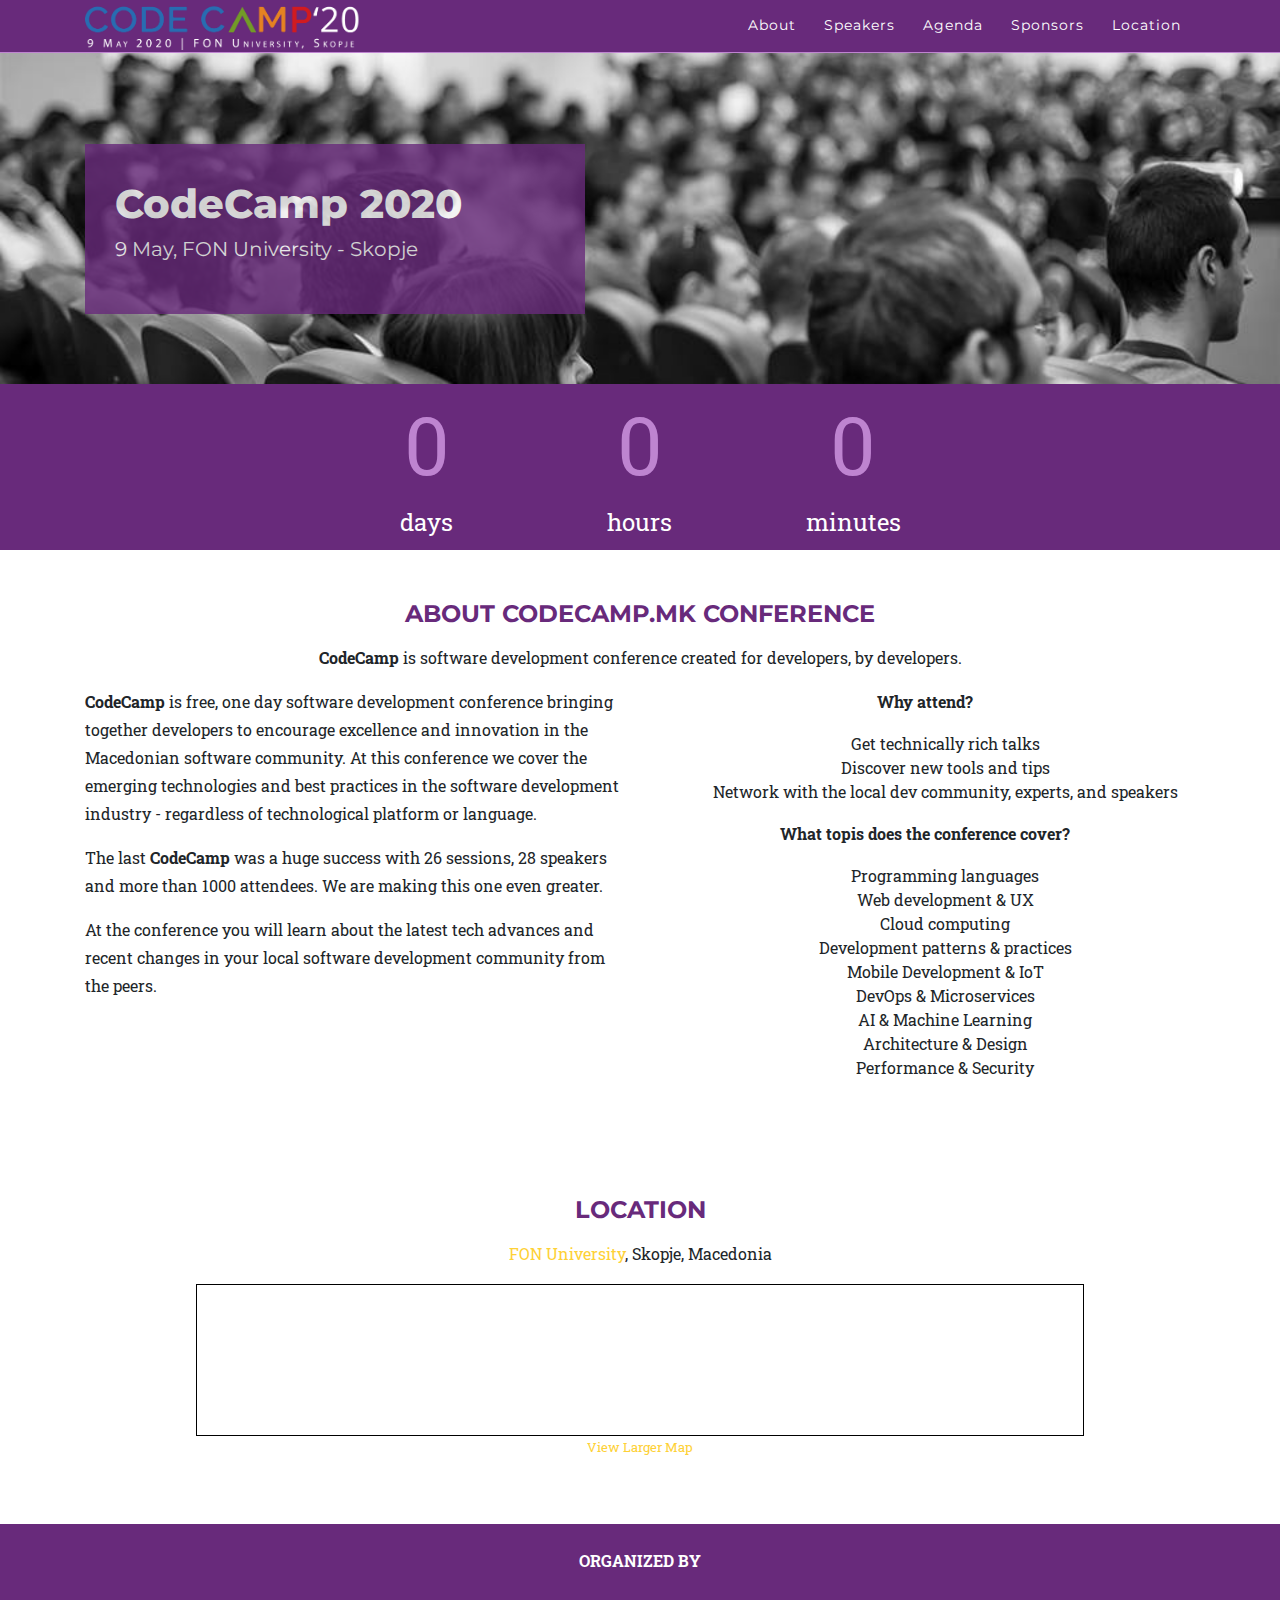
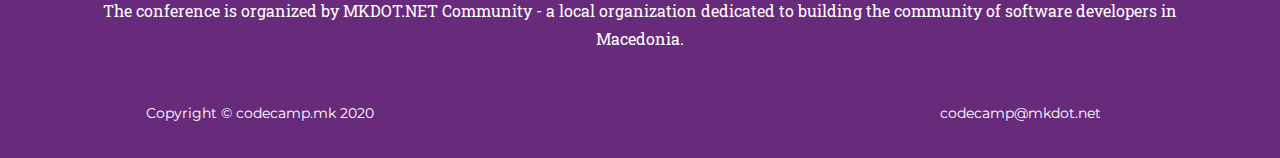
<file: index.html>
﻿"
<!DOCTYPE html>
<html lang="en">
<head>
    <meta charset="utf-8">
    <meta name="viewport" content="width=device-width, initial-scale=1">
    <meta name="description" content="">
    <meta name="author" content="">
    <title>CODECAMP.mk 2020 Conference</title>
    <!-- Bootstrap core CSS -->
    <link href="vendor/bootstrap/css/bootstrap.min.css" rel="stylesheet">
    <!-- Custom fonts for this template -->
    <link href="vendor/font-awesome/css/font-awesome.min.css" rel="stylesheet" type="text/css">
    <link href="https://fonts.googleapis.com/css?family=Montserrat:400,700" rel="stylesheet" type="text/css">
    <link href='https://fonts.googleapis.com/css?family=Kaushan+Script' rel='stylesheet' type='text/css'>
    <link href='https://fonts.googleapis.com/css?family=Droid+Serif:400,700,400italic,700italic' rel='stylesheet' type='text/css'>
    <link href='https://fonts.googleapis.com/css?family=Roboto+Slab:400,100,300,700' rel='stylesheet' type='text/css'>
    <!-- Custom styles for this template -->
    <link href="css/agency.css" rel="stylesheet">
    <!-- Global site tag (gtag.js) - Google Analytics -->
    <script async src="https://www.googletagmanager.com/gtag/js?id=UA-128061995-1"></script>
    <script>
        window.dataLayer = window.dataLayer || [];
        function gtag() { dataLayer.push(arguments); }
        gtag('js', new Date());

        gtag('config', 'UA-128061995-1');
    </script>
</head>
<body>
    <!-- Navigation -->
    <nav class="navbar navbar-expand-lg navbar-dark fixed-top" id="mainNav">
        <div class="container">
            <a class="navbar-brand js-scroll-trigger" href="#page-top">
                <img src="/img/codeCamp_Logo2020_white.png" class="logo" />
            </a>
            <button class="navbar-toggler navbar-toggler-right" type="button" data-toggle="collapse" data-target="#navbarResponsive" aria-controls="navbarResponsive" aria-expanded="false" aria-label="Toggle navigation">
                Menu
                <i class="fa fa-bars"></i>
            </button>
            <div class="collapse navbar-collapse" id="navbarResponsive">
                <ul class="navbar-nav text-uppercase ml-auto">
                    <li class="nav-item">
                        <a class="nav-link js-scroll-trigger" href="#about">About</a>
                    </li>
                    <li class="nav-item">
                        <a class="nav-link js-scroll-trigger" href="#speakers">Speakers</a>
                    </li>
                    <li class="nav-item">
                        <a class="nav-link js-scroll-trigger" href="#agenda">Agenda</a>
                    </li>
                    <li class="nav-item">
                        <a class="nav-link js-scroll-trigger" href="#sponsors">Sponsors</a>
                    </li>
                    <li class="nav-item">
                        <a class="nav-link js-scroll-trigger" href="#location">Location</a>
                    </li>
                    <li class="nav-item">
                        <!--<a class="nav-link nav-link-tickets" href="https://swarmtix.com/e/codecamp2020" target="_blank">GET TICKETS</a>-->
                    </li>
                </ul>
            </div>
        </div>
    </nav>
    <!-- Header -->
    <header class="masthead" id="page-top">
        <div class="container">
            <div class="intro-text">
                <div class="intro-heading">CodeCamp 2020</div>
                <div class="intro-heading2">9 May, FON University - Skopje</div>
                <div class="intro-heading3">
                    <!--<a href="https://sessionize.com/codecampmk" target="_blank">BECOME A SPEAKER</a>
                    &nbsp;&nbsp;|&nbsp;&nbsp;
                    <a href="https://swarmtix.com/e/codecamp2020"  target="_blank">GET TICKETS</a>-->
                </div>
            </div>
        </div>
    </header>

    <div class="section-counter container-fluid">
        <div class="row">
            <div class="col-md-3"></div>
            <div class="col-md-2">
                <div class="wrapper-span">
                    <div id="days" class="number"></div>
                    <div class="sub-span">days</div>
                </div>
            </div>
            <div class="col-md-2">
                <div class="wrapper-span">
                    <div id="hours" class="number"></div>
                    <div class="sub-span">hours</div>
                </div>
            </div>
            <div class="col-md-2">
                <div class="wrapper-span">
                    <div id="minutes" class="number"></div>
                    <div class="sub-span">minutes</div>
                </div>
            </div>
            <div class="col-md-3"></div>
        </div>
    </div>

    <section id="about">
        <div class="container">
            <h2 class="section-heading">About CodeCamp.mk Conference</h2>
            <p class="text-center"><b>CodeCamp</b> is software development conference created for developers, by developers.</p>
            <div class="row">
                <div class="col-lg-6">
                    <p>
                        <b>CodeCamp</b> is free, one day software development conference bringing together developers to encourage excellence and innovation in the Macedonian software community. At this conference we cover the emerging technologies and best practices in the software development industry - regardless of technological platform or language.
                    </p>
                    <p>
                        The last <b>CodeCamp</b> was a huge success with 26 sessions, 28 speakers and more than 1000 attendees. We are making this one even greater.
                    </p>
                    <p>
                        At the conference you will learn about the latest tech advances and recent changes in your local software development community from the peers.
                    </p>
                </div>
                <div class="col-lg-6 text-center">
                    <p>
                        <b>Why attend?</b><br />
                        <ul style="list-style-type:none;">
                            <li>Get technically rich talks</li>
                            <li>Discover new tools and tips</li>
                            <li>Network with the local dev community, experts, and speakers</li>
                        </ul>
                    </p>
                    <p>
                        <b>What topis does the conference cover?</b><br />
                        <ul style="list-style-type:none;">
                            <li>Programming languages              </li>
                            <li>Web development & UX               </li>
                            <li>Cloud computing                    </li>
                            <li>Development patterns & practices   </li>
                            <li>Mobile Development & IoT           </li>
                            <li>DevOps & Microservices             </li>
                            <li>AI & Machine Learning              </li>
                            <li>Architecture & Design              </li>
                            <li>Performance & Security             </li>
                        </ul>
                    </p>
                </div>
            </div>
        </div>
    </section>

    <section id="location">
        <div class="container">
            <h2 class="section-heading">Location</h2>
            <p class="text-center"><a href="http://fon.edu.mk" target="_blank">FON University</a>, Skopje, Macedonia</p>
            <p class="text-center">
                <iframe width="80%" frameborder="0" scrolling="no" marginheight="0" marginwidth="0" src="https://www.openstreetmap.org/export/embed.html?bbox=21.46957576274872%2C41.99119536465497%2C21.478534340858463%2C41.99464410498172&amp;layer=mapnik&amp;marker=41.99291975817645%2C21.47405505180359" style="border: 1px solid black"></iframe>
                <br /><small><a href="https://www.openstreetmap.org/?mlat=41.99292&amp;mlon=21.47406#map=18/41.99292/21.47406" target="_blank">View Larger Map</a></small>
            </p>
        </div>
    </section>

    <footer>
        <div class="container">
            <b>ORGANIZED BY</b>
            <br /><br />
            <p>
                The conference is organized by MKDOT.NET Community - a local organization dedicated to building the community of software developers in Macedonia.
            </p>
            <br />
            <div class="row">
                <div class="col-md-4">
                    <span class="copyright">Copyright &copy; codecamp.mk 2020</span>
                </div>
                <div class="col-md-4">
                    <!--<ul class="list-inline social-buttons">
                        <li class="list-inline-item">
                            <a href="#">
                                <i class="fa fa-twitter"></i>
                            </a>
                        </li>
                        <li class="list-inline-item">
                            <a href="https://www.facebook.com/events/1652972008140055/">
                                <i class="fa fa-facebook"></i>
                            </a>
                        </li>
                    </ul>-->
                </div>
                <div class="col-md-4">
                    <ul class="list-inline quicklinks">
                        <li class="list-inline-item">
                            <span>codecamp@mkdot.net</span>
                        </li>
                        <!--<li class="list-inline-item">
                          <a href="#">Privacy Policy</a>
                        </li>
                        <li class="list-inline-item">
                          <a href="#">Terms of Use</a>
                        </li>-->
                    </ul>
                </div>
            </div>
        </div>
    </footer>
    <script src="vendor/jquery/jquery.min.js"></script>
    <script src="vendor/bootstrap/js/bootstrap.bundle.min.js"></script>
    <script>
        $(function () {

            let $days = document.getElementById("days");
            let $hours = document.getElementById("hours");
            let $minutes = document.getElementById("minutes");
            let dueDate = new Date(2020, 4, 9, 8, 0, 0);
            console.log(dueDate);

            function format(value) {
                let str = "" + value;
                let pad = "0";
                return pad.substring(0, pad.length - str.length) + str;
            }

            function refreshCounter() {
                let now = new Date(Date.now());
                let hours = 0;
                let days = 0;
                let minutes = 0;

                if (now < dueDate) {
                    let remainingMs = new Date(dueDate - now);
                    let totalMinutes = Math.floor(remainingMs / 1000 / 60);
                    minutes = totalMinutes % 60;
                    hours = Math.floor(totalMinutes / 60) % 24;
                    days = Math.floor(totalMinutes / 60 / 24);
                }

                $days.innerHTML = format(days);
                $hours.innerHTML = format(hours);
                $minutes.innerHTML = format(minutes);
            }


            function doCount() {
                refreshCounter();
                setTimeout(() => { doCount(); }, 1000);
            }

            doCount();

        });
    </script>
</body>
</html>
</file>
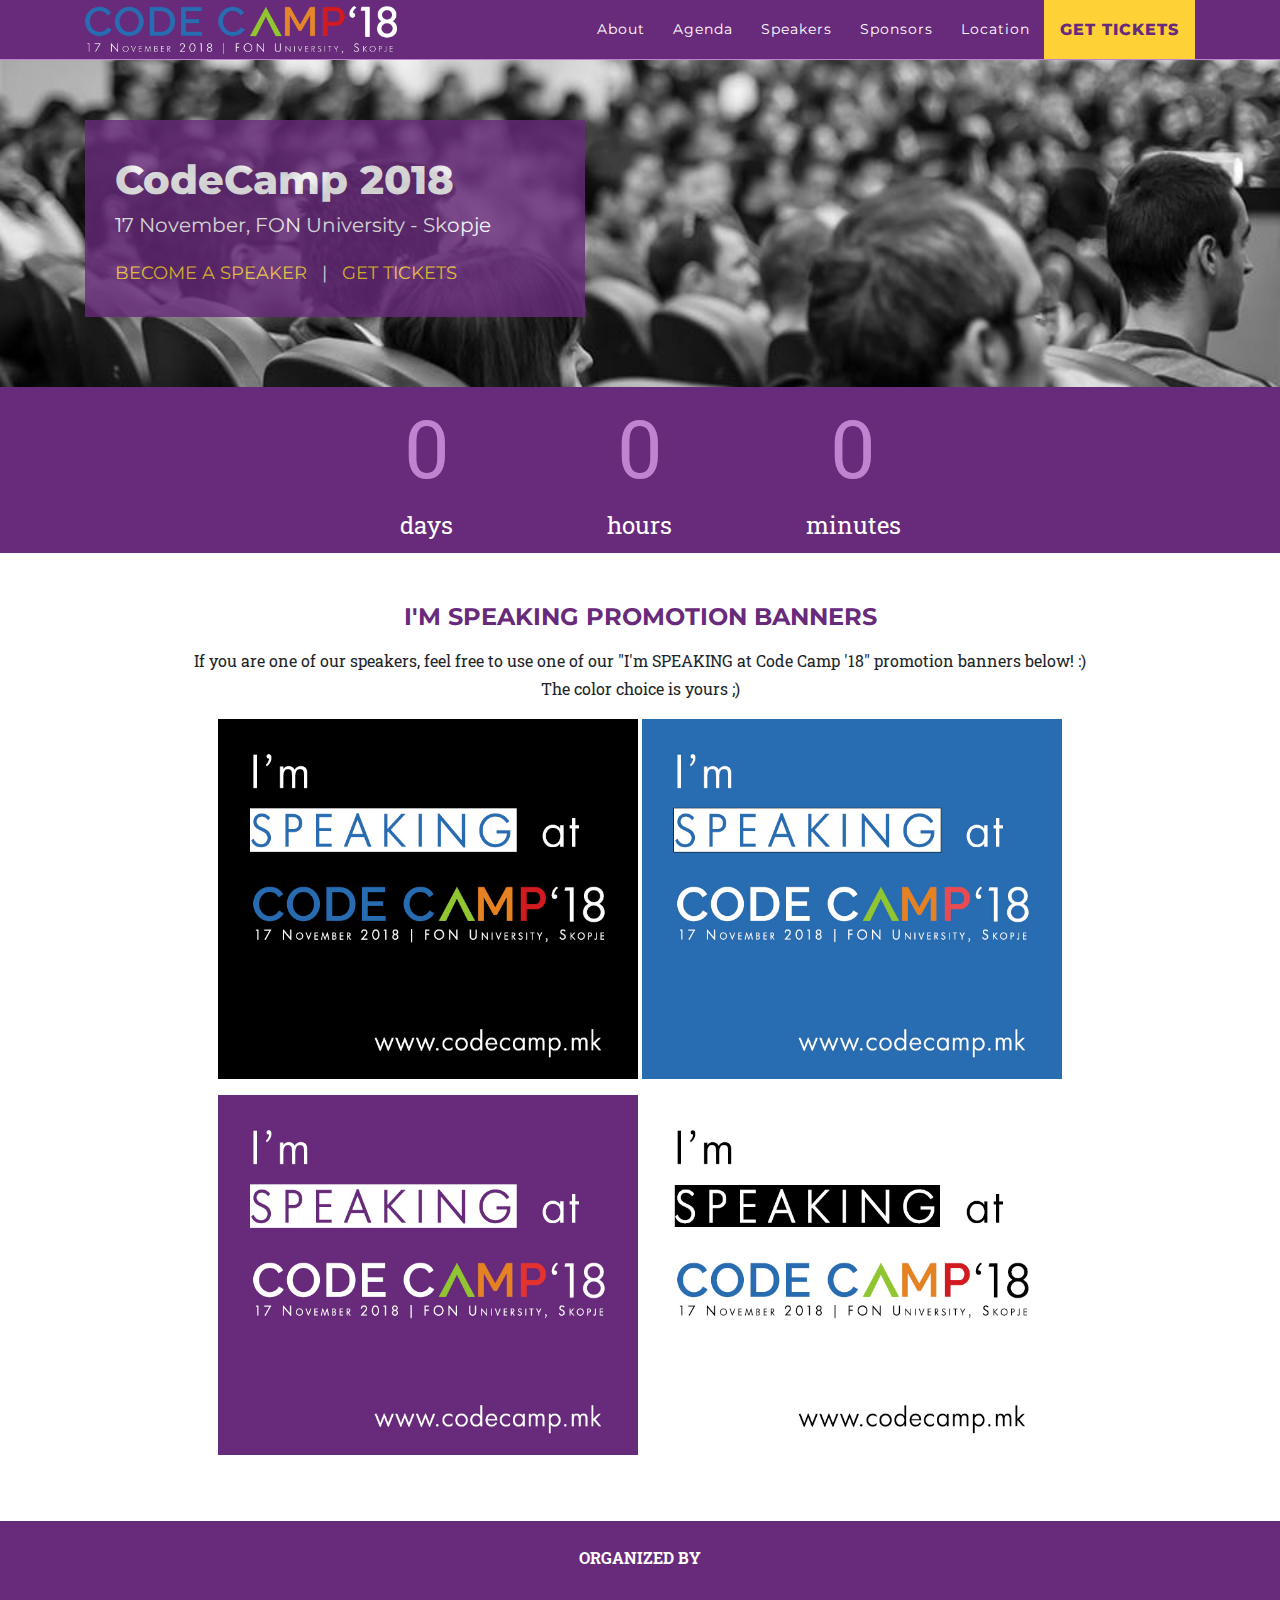
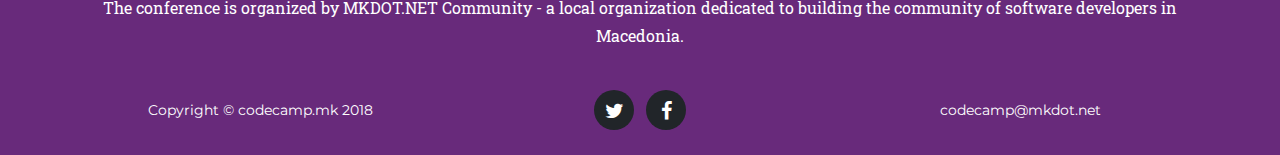
<file: 2018/imspeaking.html>
<!DOCTYPE html>
<html lang="en">
<head>
    <meta charset="utf-8">
    <meta name="viewport" content="width=device-width, initial-scale=1">
    <meta name="description" content="">
    <meta name="author" content="">
    <title>CODECAMP.mk 2018 Conference</title>
    <!-- Bootstrap core CSS -->
    <link href="vendor/bootstrap/css/bootstrap.min.css" rel="stylesheet">
    <!-- Custom fonts for this template -->
    <link href="vendor/font-awesome/css/font-awesome.min.css" rel="stylesheet" type="text/css">
    <link href="https://fonts.googleapis.com/css?family=Montserrat:400,700" rel="stylesheet" type="text/css">
    <link href='https://fonts.googleapis.com/css?family=Kaushan+Script' rel='stylesheet' type='text/css'>
    <link href='https://fonts.googleapis.com/css?family=Droid+Serif:400,700,400italic,700italic' rel='stylesheet' type='text/css'>
    <link href='https://fonts.googleapis.com/css?family=Roboto+Slab:400,100,300,700' rel='stylesheet' type='text/css'>
    <!-- Custom styles for this template -->
    <link href="css/agency.css" rel="stylesheet">
	<!-- Global site tag (gtag.js) - Google Analytics -->
	<script async src="https://www.googletagmanager.com/gtag/js?id=UA-128061995-1"></script>
	<script>
	  window.dataLayer = window.dataLayer || [];
	  function gtag(){dataLayer.push(arguments);}
	  gtag('js', new Date());

	  gtag('config', 'UA-128061995-1');
	</script>
</head>
<body>
    <!-- Navigation -->
    <nav class="navbar navbar-expand-lg navbar-dark fixed-top" id="mainNav">
        <div class="container">
            <a class="navbar-brand js-scroll-trigger" href="index.html#page-top">
                <img src="/img/mk_codecamp_2018.png" class="logo" />
            </a>
            <button class="navbar-toggler navbar-toggler-right" type="button" data-toggle="collapse" data-target="#navbarResponsive" aria-controls="navbarResponsive" aria-expanded="false" aria-label="Toggle navigation">
                Menu
                <i class="fa fa-bars"></i>
            </button>
            <div class="collapse navbar-collapse" id="navbarResponsive">
                <ul class="navbar-nav text-uppercase ml-auto">
                    <li class="nav-item">
                        <a class="nav-link js-scroll-trigger" href="index.html#about">About</a>
                    </li>
                    <li class="nav-item">
                        <a class="nav-link js-scroll-trigger" href="index.html#agenda">Agenda</a>
                    </li>
                    <li class="nav-item">
                        <a class="nav-link js-scroll-trigger" href="index.html#speakers">Speakers</a>
                    </li>
                    <li class="nav-item">
                        <a class="nav-link js-scroll-trigger" href="index.html#sponsors">Sponsors</a>
                    </li>
                    <li class="nav-item">
                        <a class="nav-link js-scroll-trigger" href="index.html#location">Location</a>
                    </li>
					<li class="nav-item">
                        <a class="nav-link nav-link-tickets" href="https://swarmtix.com/e/codecamp2018" target="_blank">GET TICKETS</a>
                    </li>
                </ul>
            </div>
        </div>
    </nav>
    <!-- Header -->
    <header class="masthead">
        <div class="container">
            <div class="intro-text">
                <div class="intro-heading">CodeCamp 2018</div>
                <div class="intro-heading2">17 November, FON University - Skopje</div>
                <div class="intro-heading3">
                    <a href="https://sessionize.com/codecampmk" target="_blank">BECOME A SPEAKER</a>
					&nbsp;&nbsp;|&nbsp;&nbsp; 
					<a href="https://swarmtix.com/e/codecamp2018"  target="_blank">GET TICKETS</a>
                </div>
            </div>
        </div>
    </header>
    <div class="section-counter container-fluid">
        <div class="row">
            <div class="col-md-3"></div>
            <div class="col-md-2">
                <div class="wrapper-span">
                    <div id="days" class="number"></div>
                    <div class="sub-span">days</div>
                </div>
            </div>
            <div class="col-md-2">
                <div class="wrapper-span">
                    <div id="hours" class="number"></div>
                    <div class="sub-span">hours</div>
                </div>
            </div>
            <div class="col-md-2">
                <div class="wrapper-span">
                    <div id="minutes" class="number"></div>
                    <div class="sub-span">minutes</div>
                </div>
            </div>
            <div class="col-md-3"></div>
        </div>
    </div>

    <section id="about">
        <div class="container">
            <h2 class="section-heading">I'm Speaking Promotion Banners</h2>
			<p class="text-center">
				If you are one of our speakers, feel free to use one of our "I'm SPEAKING at Code Camp '18" promotion banners below! :) 
				<br />The color choice is yours ;)
			</p>
			<p class="text-center">
				<img src="img/imspeaking/speaking_black.jpg" width="420" height="360" />
				<img src="img/imspeaking/speaking_blue.jpg" width="420" height="360" />				
			</p>
			<p class="text-center">				
				<img src="img/imspeaking/speaking_purple.jpg" width="420" height="360" />
				<img src="img/imspeaking/speaking_white.jpg" width="420" height="360" />
			</p>
    </section>
    <footer>
        <div class="container">
            <b>ORGANIZED BY</b>
            <br /><br />
            <p>
                The conference is organized by MKDOT.NET Community - a local organization dedicated to building the community of software developers in Macedonia.
            </p>
            <br />
            <div class="row">
                <div class="col-md-4">
                    <span class="copyright">Copyright &copy; codecamp.mk 2018</span>
                </div>
                <div class="col-md-4">
                    <ul class="list-inline social-buttons">
                        <li class="list-inline-item">
                            <a href="#">
                                <i class="fa fa-twitter"></i>
                            </a>
                        </li>
                        <li class="list-inline-item">
                            <a href="https://www.facebook.com/events/1652972008140055/">
                                <i class="fa fa-facebook"></i>
                            </a>
                        </li>
                    </ul>
                </div>
                <div class="col-md-4">
                    <ul class="list-inline quicklinks">
                        <li class="list-inline-item">
                            <span>codecamp@mkdot.net</span>
                        </li>
                        <!--<li class="list-inline-item">
                          <a href="#">Privacy Policy</a>
                        </li>
                        <li class="list-inline-item">
                          <a href="#">Terms of Use</a>
                        </li>-->
                    </ul>
                </div>
            </div>
        </div>
    </footer>
     <script src="vendor/jquery/jquery.min.js"></script>
    <script src="vendor/bootstrap/js/bootstrap.bundle.min.js"></script>
    <script>
        $(function () {

            let $days = document.getElementById("days");
            let $hours = document.getElementById("hours");
            let $minutes = document.getElementById("minutes");
            let dueDate = new Date(2018, 10, 17, 8, 0, 0);
			console.log(dueDate);

            function format(value) {
                let str = "" + value;
                let pad = "0";
                return pad.substring(0, pad.length - str.length) + str;
            }

            function refreshCounter() {
                let now = new Date(Date.now());
                let hours = 0;
                let days = 0;
                let minutes = 0;

                if (now < dueDate) {
                    let remainingMs = new Date(dueDate - now);
                    let totalMinutes = Math.floor(remainingMs / 1000 / 60);
                    minutes = totalMinutes % 60;
                    hours = Math.floor(totalMinutes / 60) % 24;
                    days = Math.floor(totalMinutes / 60 / 24);
                }

                $days.innerHTML = format(days);
                $hours.innerHTML = format(hours);
                $minutes.innerHTML = format(minutes);
            }


            function doCount() {
                refreshCounter();
                setTimeout(() => { doCount(); }, 1000);
            }

            doCount();

        });
    </script>
   
</body>
</html>
</file>
<file: css/agency.css>
/*!
 * Start Bootstrap - Agency v4.1.1 (https://startbootstrap.com/template-overviews/agency)
 * Copyright 2013-2018 Start Bootstrap
 * Licensed under MIT (https://github.com/BlackrockDigital/startbootstrap-agency/blob/master/LICENSE)
 */
body {
    overflow-x: hidden;
    font-family: 'Roboto Slab', 'Helvetica Neue', Helvetica, Arial, sans-serif;
}

p {
    line-height: 1.75;
}

h2.contributor {
    margin-bottom: 10px;
}

a {
    color: #fed136;
}

    a:hover {
        color: #fec503;
    }

.text-primary {
    color: #fed136 !important;
}

h1,
h2,
h3,
h4,
h5,
h6 {
    font-weight: 700;
    font-family: 'Montserrat', 'Helvetica Neue', Helvetica, Arial, sans-serif;
}

section {
    padding: 50px 0;
}

    section h2.section-heading {
        font-size: 24px;
        color: #682A7B;
        margin-top: 0;
        margin-bottom: 15px;
        text-transform: uppercase;
        text-align: center;
    }

    section h2.section-heading2 {
        font-size: 18px;
        color: #682A7B;
        margin-top: 5px;
        margin-bottom: 10px;
        text-transform: uppercase;
        text-align: center;
    }


    section h3.section-subheading {
        font-size: 16px;
        font-weight: 400;
        font-style: italic;
        text-transform: none;
        text-align: center;
        font-family: 'Droid Serif', 'Helvetica Neue', Helvetica, Arial, sans-serif;
    }

.btn {
    font-family: 'Montserrat', 'Helvetica Neue', Helvetica, Arial, sans-serif;
    font-weight: 700;
}

.btn-xl {
    font-size: 18px;
    padding: 20px 40px;
}

.btn-primary {
    background-color: #fed136;
    border-color: #fed136;
}

    .btn-primary:active, .btn-primary:focus, .btn-primary:hover {
        background-color: #fec810 !important;
        border-color: #fec810 !important;
        color: white;
    }

    .btn-primary:active, .btn-primary:focus {
        box-shadow: 0 0 0 0.2rem rgba(254, 209, 55, 0.5) !important;
    }

::-moz-selection {
    background: #fed136;
    text-shadow: none;
}

::selection {
    background: #fed136;
    text-shadow: none;
}

img::selection {
    background: transparent;
}

img::-moz-selection {
    background: transparent;
}

#mainNav {
    background-color: #682A7B;
    padding: 0;
}

    #mainNav .navbar-toggler {
        font-size: 12px;
        right: 0;
        padding: 13px;
        text-transform: uppercase;
        color: white;
        border: 0;
        background-color: #fed136;
        font-family: 'Montserrat', 'Helvetica Neue', Helvetica, Arial, sans-serif;
    }

    #mainNav .navbar-brand {
        position: relative;
        padding: 0;
        color: #fed136;
        font-family: 'Kaushan Script', 'Helvetica Neue', Helvetica, Arial, cursive;
    }

        #mainNav .navbar-brand.active, #mainNav .navbar-brand:active, #mainNav .navbar-brand:focus, #mainNav .navbar-brand:hover {
            color: #fec503;
        }

    #mainNav .navbar-nav {
        align-items: center;
    }

        #mainNav .navbar-nav .nav-item .nav-link {
            font-size: 14px;
            font-weight: 400;
            letter-spacing: 1px;
            color: white;
            font-family: 'Montserrat', 'Helvetica Neue', Helvetica, Arial, sans-serif;
            text-transform: none;
        }

            #mainNav .navbar-nav .nav-item .nav-link.active, #mainNav .navbar-nav .nav-item .nav-link:hover {
                color: #fed136;
            }

        #mainNav .navbar-nav .nav-item .nav-link-tickets {
            background-color: #FED136;
            color: #682A7B;
            font-size: 16px;
            font-weight: 800;
        }

            #mainNav .navbar-nav .nav-item .nav-link-tickets.active, #mainNav .navbar-nav .nav-item .nav-link-tickets:hover {
                color: white;
            }

@media (min-width: 992px) {
    #mainNav {
        border: none;
        border-bottom: 1px solid #BE84D0;
    }

        #mainNav .navbar-brand {
            font-size: 1.75em;
            -webkit-transition: all 0.3s;
            -moz-transition: all 0.3s;
            transition: all 0.3s;
        }

        #mainNav .navbar-nav .nav-item .nav-link {
            padding: 1.1em 1em !important;
        }

        #mainNav.navbar-shrink {
            padding-top: 0;
            padding-bottom: 0;
            /*background-color: $gray-900;*/
        }

            #mainNav.navbar-shrink .navbar-brand {
                font-size: 1.25em;
                /*padding: 12px 0;*/
            }
}

.logo {
    height: 48px;
}

header.masthead {
    padding-top: 120px;
    padding-bottom: 70px;
    text-align: center;
    color: white;
    background: #682A7B;
    background-image: url("/img/bg.jpg");
    background-repeat: no-repeat;
    /*background-attachment: scroll;*/
    background-position: center center;
    -webkit-background-size: cover;
    -moz-background-size: cover;
    -o-background-size: cover;
    background-size: cover;
}

    header.masthead .intro-text {
        width: 500px;
        padding: 30px;
        text-align: left;
        background: #682A7B;
        opacity: 0.8;
    }

        header.masthead .intro-text .intro-heading {
            font-size: 40px;
            font-weight: 800;
            font-family: 'Montserrat', 'Helvetica Neue', Helvetica, Arial, sans-serif;
        }

        header.masthead .intro-text .intro-heading2 {
            font-size: 20px;
            font-family: 'Montserrat', 'Helvetica Neue', Helvetica, Arial, sans-serif;
        }

        header.masthead .intro-text .intro-heading3 {
            font-size: 18px;
            margin-top: 20px;
            font-family: 'Montserrat', 'Helvetica Neue', Helvetica, Arial, sans-serif;
        }

@media (max-width: 768px) {
    header.masthead .intro-text {
        width: 100%;
    }
}

.section-counter {
    background-color: #682A7B;
    text-align: center;
}

    .section-counter .wrapper-span {
        margin-bottom: 10px;
    }

        .section-counter .wrapper-span .number {
            color: #BE84D0;
            font-size: 80px;
        }

        .section-counter .wrapper-span .sub-span {
            font-size: 24px;
            color: white;
        }

.service-heading {
    margin: 15px 0;
    text-transform: none;
}

#portfolio .portfolio-item {
    right: 0;
    margin: 0 0 15px;
}

    #portfolio .portfolio-item .portfolio-link {
        position: relative;
        display: block;
        max-width: 400px;
        margin: 0 auto;
        cursor: pointer;
    }

        #portfolio .portfolio-item .portfolio-link .portfolio-hover {
            position: absolute;
            width: 100%;
            height: 100%;
            -webkit-transition: all ease 0.5s;
            -moz-transition: all ease 0.5s;
            transition: all ease 0.5s;
            opacity: 0;
            background: rgba(254, 209, 54, 0.9);
        }

            #portfolio .portfolio-item .portfolio-link .portfolio-hover:hover {
                opacity: 1;
            }

            #portfolio .portfolio-item .portfolio-link .portfolio-hover .portfolio-hover-content {
                font-size: 20px;
                position: absolute;
                top: 50%;
                width: 100%;
                height: 20px;
                margin-top: -12px;
                text-align: center;
                color: white;
            }

                #portfolio .portfolio-item .portfolio-link .portfolio-hover .portfolio-hover-content i {
                    margin-top: -12px;
                }

                #portfolio .portfolio-item .portfolio-link .portfolio-hover .portfolio-hover-content h3,
                #portfolio .portfolio-item .portfolio-link .portfolio-hover .portfolio-hover-content h4 {
                    margin: 0;
                }

    #portfolio .portfolio-item .portfolio-caption {
        max-width: 400px;
        margin: 0 auto;
        padding: 25px;
        text-align: center;
        background-color: #fff;
    }

        #portfolio .portfolio-item .portfolio-caption h4 {
            margin: 0;
            text-transform: none;
        }

        #portfolio .portfolio-item .portfolio-caption p {
            font-size: 16px;
            font-style: italic;
            margin: 0;
            font-family: 'Droid Serif', 'Helvetica Neue', Helvetica, Arial, sans-serif;
        }

#portfolio * {
    z-index: 2;
}

@media (min-width: 767px) {
    #portfolio .portfolio-item {
        margin: 0 0 30px;
    }
}

.portfolio-modal {
    padding-right: 0px !important;
}

    .portfolio-modal .modal-dialog {
        margin: 1rem;
        max-width: 100vw;
    }

    .portfolio-modal .modal-content {
        padding: 100px 0;
        text-align: center;
    }

        .portfolio-modal .modal-content h2 {
            font-size: 3em;
            margin-bottom: 15px;
        }

        .portfolio-modal .modal-content p {
            margin-bottom: 30px;
        }

            .portfolio-modal .modal-content p.item-intro {
                font-size: 16px;
                font-style: italic;
                margin: 20px 0 30px;
                font-family: 'Droid Serif', 'Helvetica Neue', Helvetica, Arial, sans-serif;
            }

        .portfolio-modal .modal-content ul.list-inline {
            margin-top: 0;
            margin-bottom: 30px;
        }

        .portfolio-modal .modal-content img {
            margin-bottom: 30px;
        }

        .portfolio-modal .modal-content button {
            cursor: pointer;
        }

    .portfolio-modal .close-modal {
        position: absolute;
        top: 25px;
        right: 25px;
        width: 75px;
        height: 75px;
        cursor: pointer;
        background-color: transparent;
    }

        .portfolio-modal .close-modal:hover {
            opacity: 0.3;
        }

        .portfolio-modal .close-modal .lr {
            /* Safari and Chrome */
            z-index: 1051;
            width: 1px;
            height: 75px;
            margin-left: 35px;
            /* IE 9 */
            -webkit-transform: rotate(45deg);
            -ms-transform: rotate(45deg);
            transform: rotate(45deg);
            background-color: #212529;
        }

            .portfolio-modal .close-modal .lr .rl {
                /* Safari and Chrome */
                z-index: 1052;
                width: 1px;
                height: 75px;
                /* IE 9 */
                -webkit-transform: rotate(90deg);
                -ms-transform: rotate(90deg);
                transform: rotate(90deg);
                background-color: #212529;
            }

.timeline {
    position: relative;
    padding: 0;
    list-style: none;
}

    .timeline:before {
        position: absolute;
        top: 0;
        bottom: 0;
        left: 40px;
        width: 2px;
        margin-left: -1.5px;
        content: '';
        background-color: #e9ecef;
    }

    .timeline > li {
        position: relative;
        min-height: 50px;
        margin-bottom: 50px;
    }

        .timeline > li:after, .timeline > li:before {
            display: table;
            content: ' ';
        }

        .timeline > li:after {
            clear: both;
        }

        .timeline > li .timeline-panel {
            position: relative;
            float: right;
            width: 100%;
            padding: 0 20px 0 100px;
            text-align: left;
        }

            .timeline > li .timeline-panel:before {
                right: auto;
                left: -15px;
                border-right-width: 15px;
                border-left-width: 0;
            }

            .timeline > li .timeline-panel:after {
                right: auto;
                left: -14px;
                border-right-width: 14px;
                border-left-width: 0;
            }

        .timeline > li .timeline-image {
            position: absolute;
            z-index: 100;
            left: 0;
            width: 80px;
            height: 80px;
            margin-left: 0;
            text-align: center;
            color: white;
            border: 7px solid #e9ecef;
            border-radius: 100%;
            background-color: #fed136;
        }

            .timeline > li .timeline-image h4 {
                font-size: 10px;
                line-height: 14px;
                margin-top: 12px;
            }

        .timeline > li.timeline-inverted > .timeline-panel {
            float: right;
            padding: 0 20px 0 100px;
            text-align: left;
        }

            .timeline > li.timeline-inverted > .timeline-panel:before {
                right: auto;
                left: -15px;
                border-right-width: 15px;
                border-left-width: 0;
            }

            .timeline > li.timeline-inverted > .timeline-panel:after {
                right: auto;
                left: -14px;
                border-right-width: 14px;
                border-left-width: 0;
            }

        .timeline > li:last-child {
            margin-bottom: 0;
        }

    .timeline .timeline-heading h4 {
        margin-top: 0;
        color: inherit;
    }

        .timeline .timeline-heading h4.subheading {
            text-transform: none;
        }

    .timeline .timeline-body > ul,
    .timeline .timeline-body > p {
        margin-bottom: 0;
    }

@media (min-width: 768px) {
    .timeline:before {
        left: 50%;
    }

    .timeline > li {
        min-height: 100px;
        margin-bottom: 100px;
    }

        .timeline > li .timeline-panel {
            float: left;
            width: 41%;
            padding: 0 20px 20px 30px;
            text-align: right;
        }

        .timeline > li .timeline-image {
            left: 50%;
            width: 100px;
            height: 100px;
            margin-left: -50px;
        }

            .timeline > li .timeline-image h4 {
                font-size: 13px;
                line-height: 18px;
                margin-top: 16px;
            }

        .timeline > li.timeline-inverted > .timeline-panel {
            float: right;
            padding: 0 30px 20px 20px;
            text-align: left;
        }
}

@media (min-width: 992px) {
    .timeline > li {
        min-height: 150px;
    }

        .timeline > li .timeline-panel {
            padding: 0 20px 20px;
        }

        .timeline > li .timeline-image {
            width: 150px;
            height: 150px;
            margin-left: -75px;
        }

            .timeline > li .timeline-image h4 {
                font-size: 18px;
                line-height: 26px;
                margin-top: 30px;
            }

        .timeline > li.timeline-inverted > .timeline-panel {
            padding: 0 20px 20px;
        }
}

@media (min-width: 1200px) {
    .timeline > li {
        min-height: 170px;
    }

        .timeline > li .timeline-panel {
            padding: 0 20px 20px 100px;
        }

        .timeline > li .timeline-image {
            width: 170px;
            height: 170px;
            margin-left: -85px;
        }

            .timeline > li .timeline-image h4 {
                margin-top: 40px;
            }

        .timeline > li.timeline-inverted > .timeline-panel {
            padding: 0 100px 20px 20px;
        }
}

.team-member {
    margin-bottom: 50px;
    text-align: center;
}

    .team-member img {
        width: 225px;
        height: 225px;
        border: 7px solid #fff;
    }

    .team-member h4 {
        margin-top: 25px;
        margin-bottom: 0;
        text-transform: none;
    }

    .team-member p {
        margin-top: 0;
    }

section#contact {
    background-color: #212529;
    background-image: url("../img/map-image.png");
    background-repeat: no-repeat;
    background-position: center;
}

    section#contact .section-heading {
        color: #fff;
    }

    section#contact .form-group {
        margin-bottom: 25px;
    }

        section#contact .form-group input,
        section#contact .form-group textarea {
            padding: 20px;
        }

            section#contact .form-group input.form-control {
                height: auto;
            }

            section#contact .form-group textarea.form-control {
                height: 248px;
            }

    section#contact .form-control:focus {
        border-color: #fed136;
        box-shadow: none;
    }

    section#contact ::-webkit-input-placeholder {
        font-weight: 700;
        color: #ced4da;
        font-family: 'Montserrat', 'Helvetica Neue', Helvetica, Arial, sans-serif;
    }

    section#contact :-moz-placeholder {
        font-weight: 700;
        color: #ced4da;
        /* Firefox 18- */
        font-family: 'Montserrat', 'Helvetica Neue', Helvetica, Arial, sans-serif;
    }

    section#contact ::-moz-placeholder {
        font-weight: 700;
        color: #ced4da;
        /* Firefox 19+ */
        font-family: 'Montserrat', 'Helvetica Neue', Helvetica, Arial, sans-serif;
    }

    section#contact :-ms-input-placeholder {
        font-weight: 700;
        color: #ced4da;
        font-family: 'Montserrat', 'Helvetica Neue', Helvetica, Arial, sans-serif;
    }

footer {
    background: #682A7B;
    color: white;
    padding: 25px 0;
    text-align: center;
}

    footer span.copyright {
        font-size: 90%;
        line-height: 40px;
        text-transform: none;
        font-family: 'Montserrat', 'Helvetica Neue', Helvetica, Arial, sans-serif;
    }

    footer ul.quicklinks {
        font-size: 90%;
        line-height: 40px;
        margin-bottom: 0;
        text-transform: none;
        font-family: 'Montserrat', 'Helvetica Neue', Helvetica, Arial, sans-serif;
    }

ul.social-buttons {
    margin-bottom: 0;
}

    ul.social-buttons li a {
        font-size: 20px;
        line-height: 40px;
        display: block;
        width: 40px;
        height: 40px;
        -webkit-transition: all 0.3s;
        -moz-transition: all 0.3s;
        transition: all 0.3s;
        color: white;
        border-radius: 100%;
        outline: none;
        background-color: #212529;
    }

        ul.social-buttons li a:active, ul.social-buttons li a:focus, ul.social-buttons li a:hover {
            background-color: #fed136;
        }
</file>
<file: 2018/css/agency.css>
/*!
 * Start Bootstrap - Agency v4.1.1 (https://startbootstrap.com/template-overviews/agency)
 * Copyright 2013-2018 Start Bootstrap
 * Licensed under MIT (https://github.com/BlackrockDigital/startbootstrap-agency/blob/master/LICENSE)
 */
body {
  overflow-x: hidden;
  font-family: 'Roboto Slab', 'Helvetica Neue', Helvetica, Arial, sans-serif;
}

p {
  line-height: 1.75;
}

h2.contributor {
	margin-bottom:10px;
}

a {
  color: #fed136;
}

a:hover {
  color: #fec503;
}

.text-primary {
  color: #fed136 !important;
}

h1,
h2,
h3,
h4,
h5,
h6 {
  font-weight: 700;
  font-family: 'Montserrat', 'Helvetica Neue', Helvetica, Arial, sans-serif;
}

section {
  padding: 50px 0;
}

section h2.section-heading {
  font-size: 24px;
  color: #682A7B;
  margin-top: 0;
  margin-bottom: 15px;
  text-transform: uppercase;
  text-align: center;
}

section h2.section-heading2 {
  font-size: 18px;
  color: #682A7B;
  margin-top: 5px;
  margin-bottom: 10px;
  text-transform: uppercase;
  text-align: center;
}


section h3.section-subheading {
  font-size: 16px;
  font-weight: 400;
  font-style: italic;
  text-transform: none;
  text-align: center;
  font-family: 'Droid Serif', 'Helvetica Neue', Helvetica, Arial, sans-serif;
}

.btn {
  font-family: 'Montserrat', 'Helvetica Neue', Helvetica, Arial, sans-serif;
  font-weight: 700;
}

.btn-xl {
  font-size: 18px;
  padding: 20px 40px;
}

.btn-primary {
  background-color: #fed136;
  border-color: #fed136;
}

.btn-primary:active, .btn-primary:focus, .btn-primary:hover {
  background-color: #fec810 !important;
  border-color: #fec810 !important;
  color: white;
}

.btn-primary:active, .btn-primary:focus {
  box-shadow: 0 0 0 0.2rem rgba(254, 209, 55, 0.5) !important;
}

::-moz-selection {
  background: #fed136;
  text-shadow: none;
}

::selection {
  background: #fed136;
  text-shadow: none;
}

img::selection {
  background: transparent;
}

img::-moz-selection {
  background: transparent;
}

#mainNav {
  background-color: #682A7B;
  padding: 0;
}

#mainNav .navbar-toggler {
  font-size: 12px;
  right: 0;
  padding: 13px;
  text-transform: uppercase;
  color: white;
  border: 0;
  background-color: #fed136;
  font-family: 'Montserrat', 'Helvetica Neue', Helvetica, Arial, sans-serif;
}

#mainNav .navbar-brand {
  position: relative;
  padding: 0;
  color: #fed136;
  font-family: 'Kaushan Script', 'Helvetica Neue', Helvetica, Arial, cursive;
}

#mainNav .navbar-brand.active, #mainNav .navbar-brand:active, #mainNav .navbar-brand:focus, #mainNav .navbar-brand:hover {
  color: #fec503;
}

#mainNav .navbar-nav {
  align-items: center;
}

#mainNav .navbar-nav .nav-item .nav-link {
  font-size: 14px;
  font-weight: 400;
  letter-spacing: 1px;
  color: white;
  font-family: 'Montserrat', 'Helvetica Neue', Helvetica, Arial, sans-serif;
  text-transform: none;
}

#mainNav .navbar-nav .nav-item .nav-link.active, #mainNav .navbar-nav .nav-item .nav-link:hover {
  color: #fed136;
}

#mainNav .navbar-nav .nav-item .nav-link-tickets {
  background-color: #FED136;
  color: #682A7B;
  font-size: 16px;
  font-weight: 800;
}

#mainNav .navbar-nav .nav-item .nav-link-tickets.active, #mainNav .navbar-nav .nav-item .nav-link-tickets:hover {
  color: white;
}

@media (min-width: 992px) {
  #mainNav {
    border: none;
    border-bottom: 1px solid #BE84D0;
  }
  #mainNav .navbar-brand {
    font-size: 1.75em;
    -webkit-transition: all 0.3s;
    -moz-transition: all 0.3s;
    transition: all 0.3s;
  }
  #mainNav .navbar-nav .nav-item .nav-link {
    padding: 1.1em 1em !important;
  }
  #mainNav.navbar-shrink {
    padding-top: 0;
    padding-bottom: 0;
    /*background-color: $gray-900;*/
  }
  #mainNav.navbar-shrink .navbar-brand {
    font-size: 1.25em;
    /*padding: 12px 0;*/
  }
}

.logo {
  height: 48px;
}

header.masthead {
  padding-top: 120px;
  padding-bottom: 70px;
  text-align: center;
  color: white;
  background: #682A7B;
  background-image: url("/img/bg.jpg");
  background-repeat: no-repeat;
  /*background-attachment: scroll;*/
  background-position: center center;
  -webkit-background-size: cover;
  -moz-background-size: cover;
  -o-background-size: cover;
  background-size: cover;
}

header.masthead .intro-text {
  width: 500px;
  padding: 30px;
  text-align: left;
  background: #682A7B;
  opacity: 0.8;
}

header.masthead .intro-text .intro-heading {
  font-size: 40px;
  font-weight: 800;
  font-family: 'Montserrat', 'Helvetica Neue', Helvetica, Arial, sans-serif;
}

header.masthead .intro-text .intro-heading2 {
  font-size: 20px;
  font-family: 'Montserrat', 'Helvetica Neue', Helvetica, Arial, sans-serif;
}

header.masthead .intro-text .intro-heading3 {
  font-size: 18px;
  margin-top: 20px;
  font-family: 'Montserrat', 'Helvetica Neue', Helvetica, Arial, sans-serif;
}

@media (max-width: 768px) {
  header.masthead .intro-text {
    width: 100%;
  }
}

.section-counter {
  background-color: #682A7B;
  text-align: center;
}

.section-counter .wrapper-span {
  margin-bottom: 10px;
}

.section-counter .wrapper-span .number {
  color: #BE84D0;
  font-size: 80px;
}

.section-counter .wrapper-span .sub-span {
  font-size: 24px;
  color: white;
}

.service-heading {
  margin: 15px 0;
  text-transform: none;
}

#portfolio .portfolio-item {
  right: 0;
  margin: 0 0 15px;
}

#portfolio .portfolio-item .portfolio-link {
  position: relative;
  display: block;
  max-width: 400px;
  margin: 0 auto;
  cursor: pointer;
}

#portfolio .portfolio-item .portfolio-link .portfolio-hover {
  position: absolute;
  width: 100%;
  height: 100%;
  -webkit-transition: all ease 0.5s;
  -moz-transition: all ease 0.5s;
  transition: all ease 0.5s;
  opacity: 0;
  background: rgba(254, 209, 54, 0.9);
}

#portfolio .portfolio-item .portfolio-link .portfolio-hover:hover {
  opacity: 1;
}

#portfolio .portfolio-item .portfolio-link .portfolio-hover .portfolio-hover-content {
  font-size: 20px;
  position: absolute;
  top: 50%;
  width: 100%;
  height: 20px;
  margin-top: -12px;
  text-align: center;
  color: white;
}

#portfolio .portfolio-item .portfolio-link .portfolio-hover .portfolio-hover-content i {
  margin-top: -12px;
}

#portfolio .portfolio-item .portfolio-link .portfolio-hover .portfolio-hover-content h3,
#portfolio .portfolio-item .portfolio-link .portfolio-hover .portfolio-hover-content h4 {
  margin: 0;
}

#portfolio .portfolio-item .portfolio-caption {
  max-width: 400px;
  margin: 0 auto;
  padding: 25px;
  text-align: center;
  background-color: #fff;
}

#portfolio .portfolio-item .portfolio-caption h4 {
  margin: 0;
  text-transform: none;
}

#portfolio .portfolio-item .portfolio-caption p {
  font-size: 16px;
  font-style: italic;
  margin: 0;
  font-family: 'Droid Serif', 'Helvetica Neue', Helvetica, Arial, sans-serif;
}

#portfolio * {
  z-index: 2;
}

@media (min-width: 767px) {
  #portfolio .portfolio-item {
    margin: 0 0 30px;
  }
}

.portfolio-modal {
  padding-right: 0px !important;
}

.portfolio-modal .modal-dialog {
  margin: 1rem;
  max-width: 100vw;
}

.portfolio-modal .modal-content {
  padding: 100px 0;
  text-align: center;
}

.portfolio-modal .modal-content h2 {
  font-size: 3em;
  margin-bottom: 15px;
}

.portfolio-modal .modal-content p {
  margin-bottom: 30px;
}

.portfolio-modal .modal-content p.item-intro {
  font-size: 16px;
  font-style: italic;
  margin: 20px 0 30px;
  font-family: 'Droid Serif', 'Helvetica Neue', Helvetica, Arial, sans-serif;
}

.portfolio-modal .modal-content ul.list-inline {
  margin-top: 0;
  margin-bottom: 30px;
}

.portfolio-modal .modal-content img {
  margin-bottom: 30px;
}

.portfolio-modal .modal-content button {
  cursor: pointer;
}

.portfolio-modal .close-modal {
  position: absolute;
  top: 25px;
  right: 25px;
  width: 75px;
  height: 75px;
  cursor: pointer;
  background-color: transparent;
}

.portfolio-modal .close-modal:hover {
  opacity: 0.3;
}

.portfolio-modal .close-modal .lr {
  /* Safari and Chrome */
  z-index: 1051;
  width: 1px;
  height: 75px;
  margin-left: 35px;
  /* IE 9 */
  -webkit-transform: rotate(45deg);
  -ms-transform: rotate(45deg);
  transform: rotate(45deg);
  background-color: #212529;
}

.portfolio-modal .close-modal .lr .rl {
  /* Safari and Chrome */
  z-index: 1052;
  width: 1px;
  height: 75px;
  /* IE 9 */
  -webkit-transform: rotate(90deg);
  -ms-transform: rotate(90deg);
  transform: rotate(90deg);
  background-color: #212529;
}

.timeline {
  position: relative;
  padding: 0;
  list-style: none;
}

.timeline:before {
  position: absolute;
  top: 0;
  bottom: 0;
  left: 40px;
  width: 2px;
  margin-left: -1.5px;
  content: '';
  background-color: #e9ecef;
}

.timeline > li {
  position: relative;
  min-height: 50px;
  margin-bottom: 50px;
}

.timeline > li:after, .timeline > li:before {
  display: table;
  content: ' ';
}

.timeline > li:after {
  clear: both;
}

.timeline > li .timeline-panel {
  position: relative;
  float: right;
  width: 100%;
  padding: 0 20px 0 100px;
  text-align: left;
}

.timeline > li .timeline-panel:before {
  right: auto;
  left: -15px;
  border-right-width: 15px;
  border-left-width: 0;
}

.timeline > li .timeline-panel:after {
  right: auto;
  left: -14px;
  border-right-width: 14px;
  border-left-width: 0;
}

.timeline > li .timeline-image {
  position: absolute;
  z-index: 100;
  left: 0;
  width: 80px;
  height: 80px;
  margin-left: 0;
  text-align: center;
  color: white;
  border: 7px solid #e9ecef;
  border-radius: 100%;
  background-color: #fed136;
}

.timeline > li .timeline-image h4 {
  font-size: 10px;
  line-height: 14px;
  margin-top: 12px;
}

.timeline > li.timeline-inverted > .timeline-panel {
  float: right;
  padding: 0 20px 0 100px;
  text-align: left;
}

.timeline > li.timeline-inverted > .timeline-panel:before {
  right: auto;
  left: -15px;
  border-right-width: 15px;
  border-left-width: 0;
}

.timeline > li.timeline-inverted > .timeline-panel:after {
  right: auto;
  left: -14px;
  border-right-width: 14px;
  border-left-width: 0;
}

.timeline > li:last-child {
  margin-bottom: 0;
}

.timeline .timeline-heading h4 {
  margin-top: 0;
  color: inherit;
}

.timeline .timeline-heading h4.subheading {
  text-transform: none;
}

.timeline .timeline-body > ul,
.timeline .timeline-body > p {
  margin-bottom: 0;
}

@media (min-width: 768px) {
  .timeline:before {
    left: 50%;
  }
  .timeline > li {
    min-height: 100px;
    margin-bottom: 100px;
  }
  .timeline > li .timeline-panel {
    float: left;
    width: 41%;
    padding: 0 20px 20px 30px;
    text-align: right;
  }
  .timeline > li .timeline-image {
    left: 50%;
    width: 100px;
    height: 100px;
    margin-left: -50px;
  }
  .timeline > li .timeline-image h4 {
    font-size: 13px;
    line-height: 18px;
    margin-top: 16px;
  }
  .timeline > li.timeline-inverted > .timeline-panel {
    float: right;
    padding: 0 30px 20px 20px;
    text-align: left;
  }
}

@media (min-width: 992px) {
  .timeline > li {
    min-height: 150px;
  }
  .timeline > li .timeline-panel {
    padding: 0 20px 20px;
  }
  .timeline > li .timeline-image {
    width: 150px;
    height: 150px;
    margin-left: -75px;
  }
  .timeline > li .timeline-image h4 {
    font-size: 18px;
    line-height: 26px;
    margin-top: 30px;
  }
  .timeline > li.timeline-inverted > .timeline-panel {
    padding: 0 20px 20px;
  }
}

@media (min-width: 1200px) {
  .timeline > li {
    min-height: 170px;
  }
  .timeline > li .timeline-panel {
    padding: 0 20px 20px 100px;
  }
  .timeline > li .timeline-image {
    width: 170px;
    height: 170px;
    margin-left: -85px;
  }
  .timeline > li .timeline-image h4 {
    margin-top: 40px;
  }
  .timeline > li.timeline-inverted > .timeline-panel {
    padding: 0 100px 20px 20px;
  }
}

.team-member {
  margin-bottom: 50px;
  text-align: center;
}

.team-member img {
  width: 225px;
  height: 225px;
  border: 7px solid #fff;
}

.team-member h4 {
  margin-top: 25px;
  margin-bottom: 0;
  text-transform: none;
}

.team-member p {
  margin-top: 0;
}

section#contact {
  background-color: #212529;
  background-image: url("../img/map-image.png");
  background-repeat: no-repeat;
  background-position: center;
}

section#contact .section-heading {
  color: #fff;
}

section#contact .form-group {
  margin-bottom: 25px;
}

section#contact .form-group input,
section#contact .form-group textarea {
  padding: 20px;
}

section#contact .form-group input.form-control {
  height: auto;
}

section#contact .form-group textarea.form-control {
  height: 248px;
}

section#contact .form-control:focus {
  border-color: #fed136;
  box-shadow: none;
}

section#contact ::-webkit-input-placeholder {
  font-weight: 700;
  color: #ced4da;
  font-family: 'Montserrat', 'Helvetica Neue', Helvetica, Arial, sans-serif;
}

section#contact :-moz-placeholder {
  font-weight: 700;
  color: #ced4da;
  /* Firefox 18- */
  font-family: 'Montserrat', 'Helvetica Neue', Helvetica, Arial, sans-serif;
}

section#contact ::-moz-placeholder {
  font-weight: 700;
  color: #ced4da;
  /* Firefox 19+ */
  font-family: 'Montserrat', 'Helvetica Neue', Helvetica, Arial, sans-serif;
}

section#contact :-ms-input-placeholder {
  font-weight: 700;
  color: #ced4da;
  font-family: 'Montserrat', 'Helvetica Neue', Helvetica, Arial, sans-serif;
}

footer {
  background: #682A7B;
  color: white;
  padding: 25px 0;
  text-align: center;
}

footer span.copyright {
  font-size: 90%;
  line-height: 40px;
  text-transform: none;
  font-family: 'Montserrat', 'Helvetica Neue', Helvetica, Arial, sans-serif;
}

footer ul.quicklinks {
  font-size: 90%;
  line-height: 40px;
  margin-bottom: 0;
  text-transform: none;
  font-family: 'Montserrat', 'Helvetica Neue', Helvetica, Arial, sans-serif;
}

ul.social-buttons {
  margin-bottom: 0;
}

ul.social-buttons li a {
  font-size: 20px;
  line-height: 40px;
  display: block;
  width: 40px;
  height: 40px;
  -webkit-transition: all 0.3s;
  -moz-transition: all 0.3s;
  transition: all 0.3s;
  color: white;
  border-radius: 100%;
  outline: none;
  background-color: #212529;
}

ul.social-buttons li a:active, ul.social-buttons li a:focus, ul.social-buttons li a:hover {
  background-color: #fed136;
}
</file>
